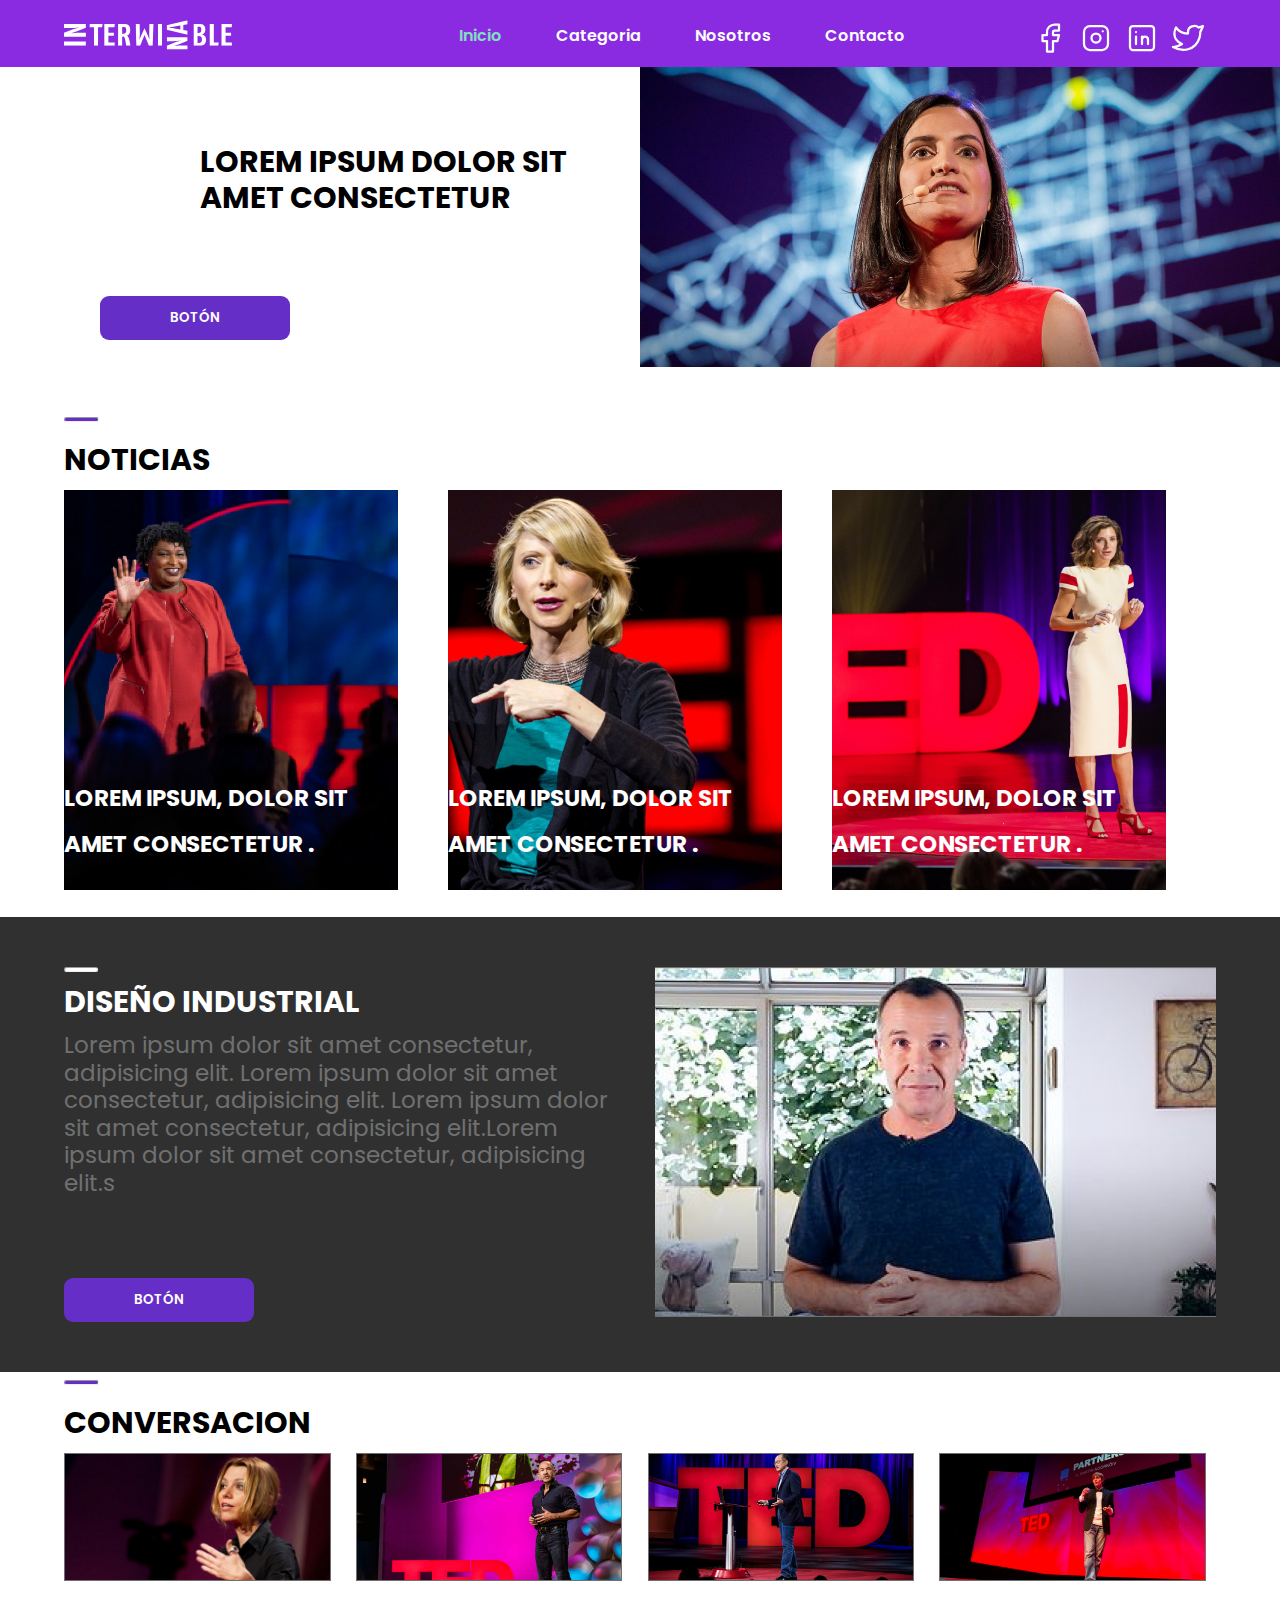
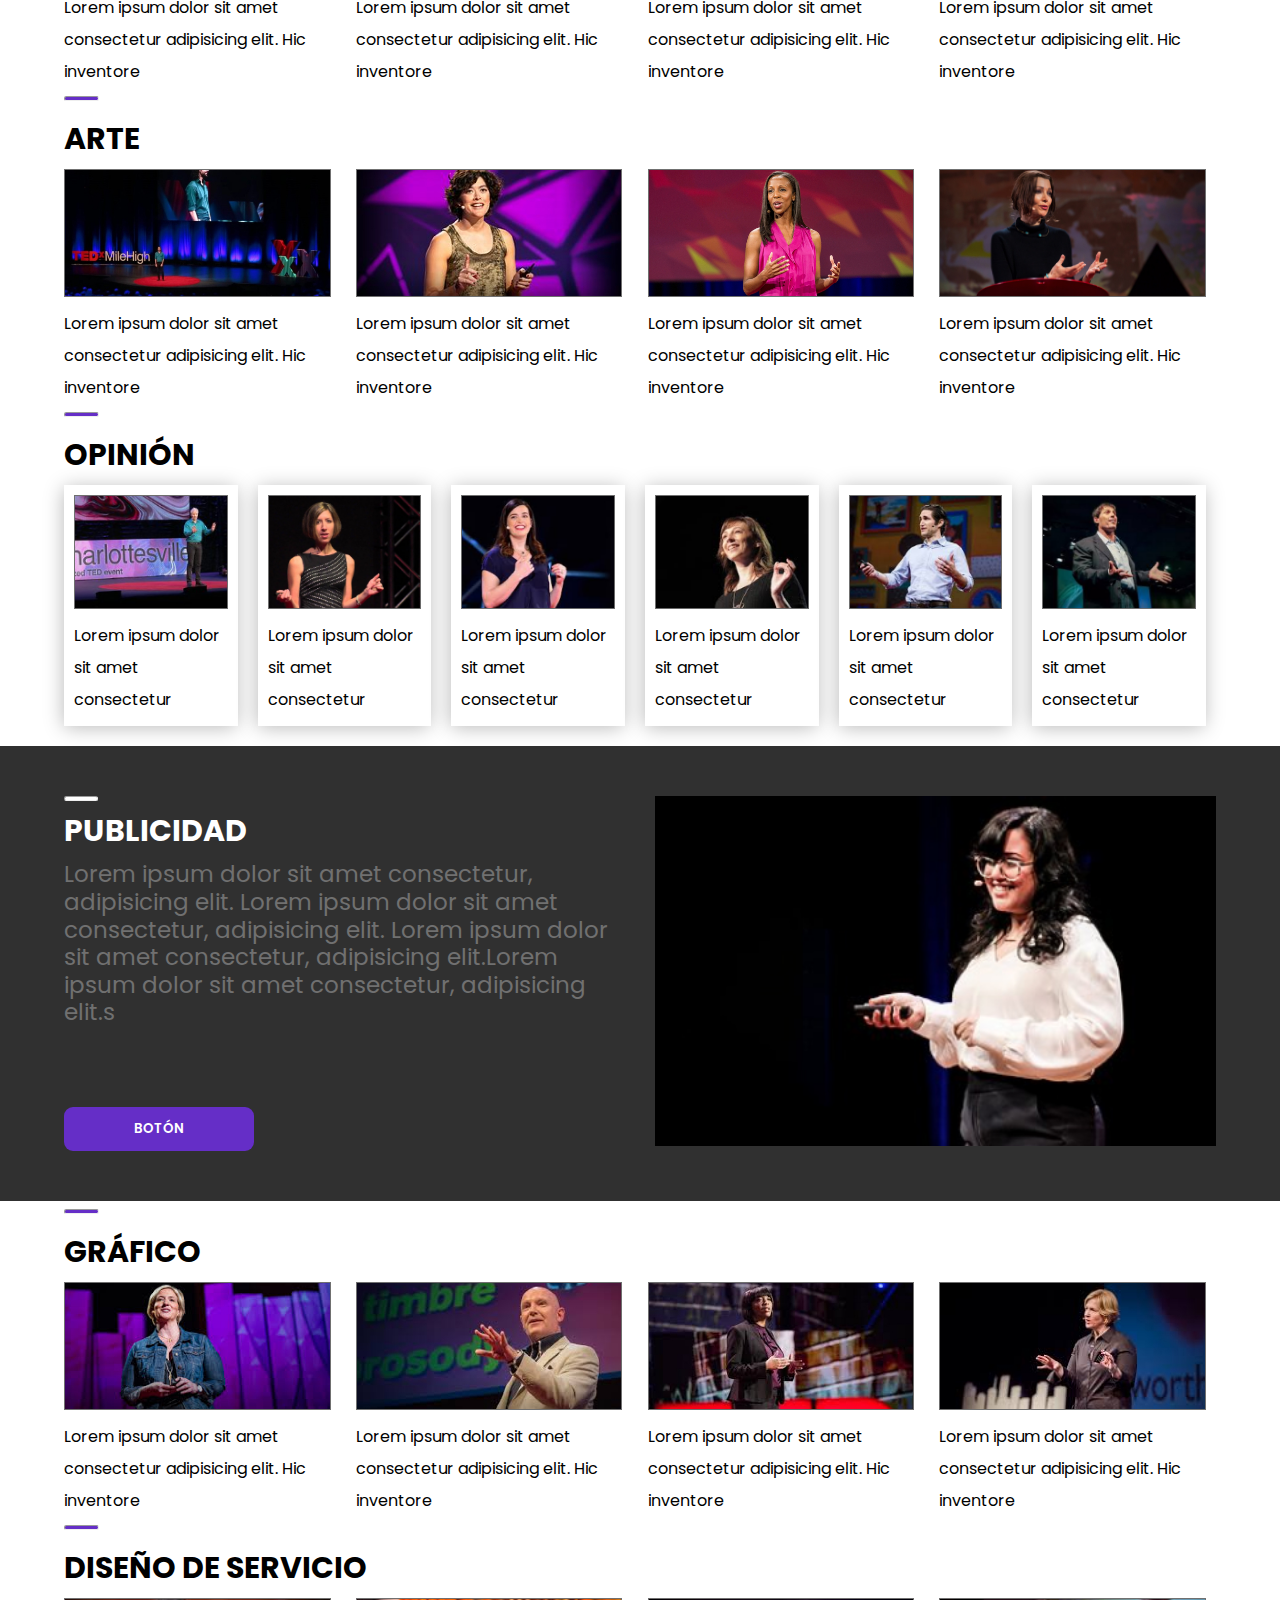
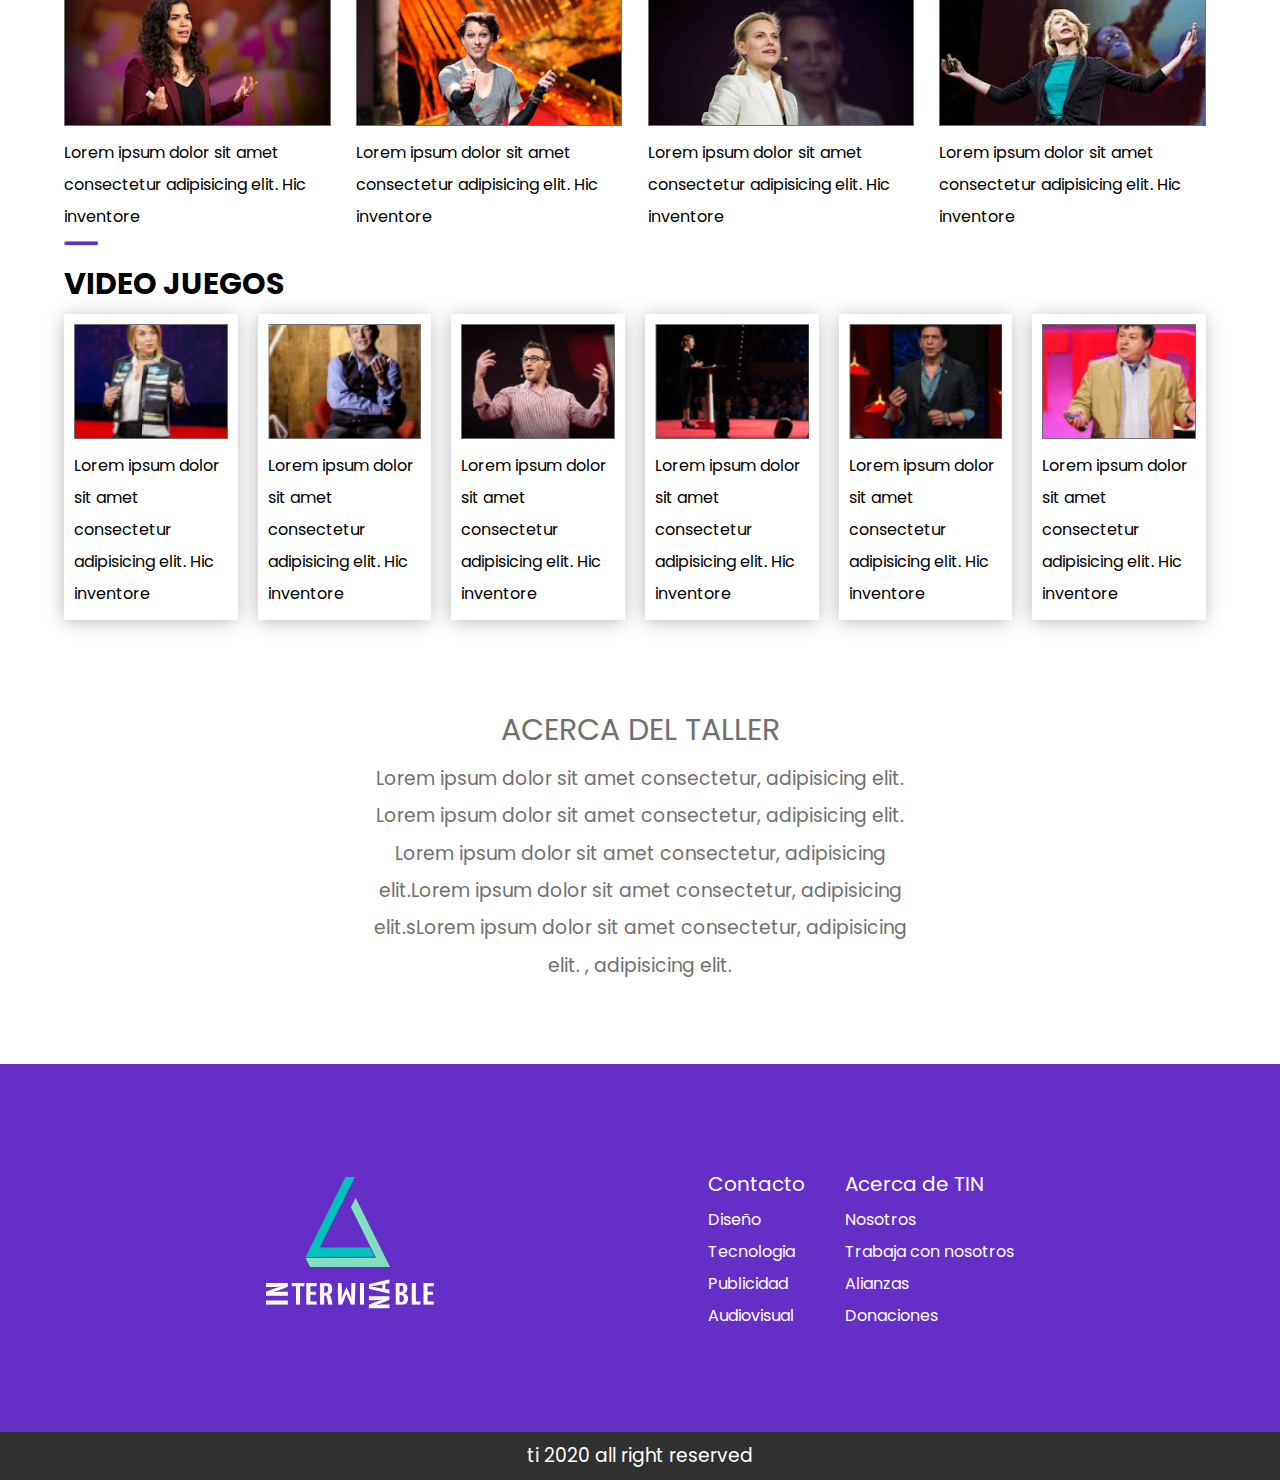
<file: index.html>
<!DOCTYPE html>
<html lang="en">

<head>
    <meta charset="UTF-8">
    <meta http-equiv="X-UA-Compatible" content="IE=edge">
    <meta name="viewport" content="width=device-width, initial-scale=1.0">
    <link rel="stylesheet" href="css/style.css">
    <link rel="preconnect" href="https://fonts.googleapis.com">
    <link rel="preconnect" href="https://fonts.gstatic.com" crossorigin>
    <link href="https://fonts.googleapis.com/css2?family=Poppins:wght@400;600;700&display=swap" rel="stylesheet">
    <title>Inicio</title>
</head>

<body>
    <header>
        <div class="contenedor">
            <div class="barra">
                <figure><img src="img/Grupo 51.svg" alt=""></figure>

                <nav class="navegacion">
                    <ul>
                        <li><a class="active" href="#">Inicio</a></li>
                        <li><a href="categorias.html">Categoria</a></li>
                        <li><a href="nosotros.html">Nosotros</a></li>
                        <li><a href="contacto.html">Contacto</a></li>


                    </ul>
                </nav>
                <div class="social">
                    <figure><svg xmlns="http://www.w3.org/2000/svg" class="icon icon-tabler icon-tabler-brand-facebook"
                            width="36" height="36" viewBox="0 0 24 24" stroke-width="1.5" stroke="#ffffff" fill="none"
                            stroke-linecap="round" stroke-linejoin="round">
                            <path stroke="none" d="M0 0h24v24H0z" fill="none" />
                            <path d="M7 10v4h3v7h4v-7h3l1 -4h-4v-2a1 1 0 0 1 1 -1h3v-4h-3a5 5 0 0 0 -5 5v2h-3" />
                        </svg></figure>
                    <figure><svg xmlns="http://www.w3.org/2000/svg" class="icon icon-tabler icon-tabler-brand-instagram"
                            width="36" height="36" viewBox="0 0 24 24" stroke-width="1.5" stroke="#ffffff" fill="none"
                            stroke-linecap="round" stroke-linejoin="round">
                            <path stroke="none" d="M0 0h24v24H0z" fill="none" />
                            <rect x="4" y="4" width="16" height="16" rx="4" />
                            <circle cx="12" cy="12" r="3" />
                            <line x1="16.5" y1="7.5" x2="16.5" y2="7.501" />
                        </svg></figure>
                    <figure><svg xmlns="http://www.w3.org/2000/svg" class="icon icon-tabler icon-tabler-brand-linkedin"
                            width="36" height="36" viewBox="0 0 24 24" stroke-width="1.5" stroke="#ffffff" fill="none"
                            stroke-linecap="round" stroke-linejoin="round">
                            <path stroke="none" d="M0 0h24v24H0z" fill="none" />
                            <rect x="4" y="4" width="16" height="16" rx="2" />
                            <line x1="8" y1="11" x2="8" y2="16" />
                            <line x1="8" y1="8" x2="8" y2="8.01" />
                            <line x1="12" y1="16" x2="12" y2="11" />
                            <path d="M16 16v-3a2 2 0 0 0 -4 0" />
                        </svg></figure>
                    <figure><svg xmlns="http://www.w3.org/2000/svg" class="icon icon-tabler icon-tabler-brand-twitter"
                            width="36" height="36" viewBox="0 0 24 24" stroke-width="1.5" stroke="#ffffff" fill="none"
                            stroke-linecap="round" stroke-linejoin="round">
                            <path stroke="none" d="M0 0h24v24H0z" fill="none" />
                            <path
                                d="M22 4.01c-1 .49 -1.98 .689 -3 .99c-1.121 -1.265 -2.783 -1.335 -4.38 -.737s-2.643 2.06 -2.62 3.737v1c-3.245 .083 -6.135 -1.395 -8 -4c0 0 -4.182 7.433 4 11c-1.872 1.247 -3.739 2.088 -6 2c3.308 1.803 6.913 2.423 10.034 1.517c3.58 -1.04 6.522 -3.723 7.651 -7.742a13.84 13.84 0 0 0 .497 -3.753c-.002 -.249 1.51 -2.772 1.818 -4.013z" />
                        </svg></figure>

                </div>

            </div>
        </div>
    </header>
    <main>
        <section class="portada">

            <section class="portada__texto">
                <h1>Lorem ipsum dolor sit amet consectetur </h1>
                <button class="boton">Botón</button>
            </section>
            <div class="portada_imagen"></div>

        </section>


        <section class=" contenedor hola_mundo">
            <hr>
            <h2>noticias</h2>
            <div class="fotos  ">
                <div class="img img1">
                    <p>Lorem ipsum, dolor sit amet consectetur .</p>
                </div>
                <div class="img img2">
                    <p>Lorem ipsum, dolor sit amet consectetur .</p>

                </div>
                <div class="img img3">
                    <p>Lorem ipsum, dolor sit amet consectetur .</p>

                </div>
            </div>

            </div>
        </section>


        <section class=" diseño ">
            <div class="contenedor contenedor__diseño">
                <div class="texto-diseño">
                    <hr>
                    <h2>diseño industrial</h2>
                    <h3>Lorem ipsum dolor sit amet consectetur, adipisicing elit.
                        Lorem ipsum dolor sit amet consectetur, adipisicing elit.
                        Lorem ipsum dolor sit amet consectetur, adipisicing elit.Lorem ipsum dolor sit amet consectetur,
                        adipisicing elit.s
                    </h3>
                    <button class="boton">Botón</button>

                </div>

                <div class="fotos2 "></div>
            </div>
            </div>
        </section>

        <section class=" contenedor">
            <hr>
            <h2>Conversacion</h2>
            <div class="grid-4">
                <figure>
                    <img src="img/image 2.jpg" alt="">
                    <figcaption>Lorem ipsum dolor sit amet consectetur adipisicing elit. Hic inventore</figcaption>
                </figure>
                <figure>
                    <img src="img/97e9446e0035ee5e7e760337063d3d47.jpg" alt="">
                    <figcaption>Lorem ipsum dolor sit amet consectetur adipisicing elit. Hic inventore</figcaption>
                </figure>

                <figure>
                    <img src="img/8ffcd0e1e04c7338376466b0ddeedad3.jpg" alt="">
                    <figcaption>Lorem ipsum dolor sit amet consectetur adipisicing elit. Hic inventore</figcaption>
                </figure>
                <figure>
                    <img src="img/15268108bbb30c4e4aead39b7882847e.jpg" alt="">
                    <figcaption>Lorem ipsum dolor sit amet consectetur adipisicing elit. Hic inventore</figcaption>
                </figure>
            </div>

        </section>
        <section class=" contenedor">
            <hr>
            <h2>arte</h2>
            <div class="grid-4">
                <figure>
                    <img src="img/469512977f399a6405be4d9817cb93b3.jpg" alt="">
                    <figcaption>Lorem ipsum dolor sit amet consectetur adipisicing elit. Hic inventore</figcaption>
                </figure>
                <figure>
                    <img src="img/437c07dbd045c037d5506c0f7f5b6a00.jpg" alt="">
                    <figcaption>Lorem ipsum dolor sit amet consectetur adipisicing elit. Hic inventore</figcaption>
                </figure>

                <figure>
                    <img src="img/4d2b37d4e74d47e308cb197624960589.jpg" alt="">
                    <figcaption>Lorem ipsum dolor sit amet consectetur adipisicing elit. Hic inventore</figcaption>
                </figure>
                <figure>
                    <img src="img/image 3.jpg" alt="">
                    <figcaption>Lorem ipsum dolor sit amet consectetur adipisicing elit. Hic inventore</figcaption>
                </figure>
            </div>

        </section>
        <section class=" contenedor">
            <hr>
            <h2>opinión</h2>
            <div class="grid-6">
                <figure>
                    <img src="img/image 4.jpg" alt="">
                    <figcaption>Lorem ipsum dolor sit amet consectetur</figcaption>
                </figure>
                <figure>
                    <img src="img/image 5.jpg" alt="">
                    <figcaption>Lorem ipsum dolor sit amet consectetur</figcaption>
                </figure>

                <figure>
                    <img src="img/4bde789010e33c410944cb90f1613bbf.jpg" alt="">
                    <figcaption>Lorem ipsum dolor sit amet consectetur</figcaption>
                </figure>
                <figure>
                    <img src="img/image 6.jpg" alt="">
                    <figcaption>Lorem ipsum dolor sit amet consectetur</figcaption>
                </figure>
                <figure>
                    <img src="img/image 7.jpg" alt="">
                    <figcaption>Lorem ipsum dolor sit amet consectetur</figcaption>
                </figure>
                <figure>
                    <img src="img/bed3ed72d3b938a8e5bcb5c8f52460c4.jpg" alt="">
                    <figcaption>Lorem ipsum dolor sit amet consectetur</figcaption>
                </figure>
            </div>
        </section>

        <section class=" diseño ">
            <div class="contenedor contenedor__diseño">
                <div class="texto-diseño">
                    <hr>
                    <h2>publicidad</h2>
                    <h3>Lorem ipsum dolor sit amet consectetur, adipisicing elit.
                        Lorem ipsum dolor sit amet consectetur, adipisicing elit.
                        Lorem ipsum dolor sit amet consectetur, adipisicing elit.Lorem ipsum dolor sit amet consectetur,
                        adipisicing elit.s
                    </h3>
                    <button class="boton">Botón</button>

                </div>

                <div class="fotos2-publicidad "></div>
            </div>
            </div>
        </section>

        <section class="contenedor">
            <hr>
            <h2>gráfico</h2>
            <div class="grid-4">
                <figure>
                    <img src="img/4dcb09cbfa1dc80ad3b12339c3a617ff.jpg" alt="">
                    <figcaption>Lorem ipsum dolor sit amet consectetur adipisicing elit. Hic inventore</figcaption>
                </figure>
                <figure>
                    <img src="img/6e776771d386bc1117e4aabf2a070919.jpg" alt="">
                    <figcaption>Lorem ipsum dolor sit amet consectetur adipisicing elit. Hic inventore</figcaption>
                </figure>

                <figure>
                    <img src="img/c865b70fad6769fa8cc23c8d087272a5.jpg" alt="">
                    <figcaption>Lorem ipsum dolor sit amet consectetur adipisicing elit. Hic inventore</figcaption>
                </figure>
                <figure>
                    <img src="img/fb29cccb134bbae69d62c164b30b18e5.jpg" alt="">
                    <figcaption>Lorem ipsum dolor sit amet consectetur adipisicing elit. Hic inventore</figcaption>
                </figure>

            </div>
        </section>
        <section class="  contenedor">
            <hr>
            <h2>diseño de servicio</h2>
            <div class="grid-4">
                <figure>
                    <img src="img/4ccb9ba8c66a89aa06730da580c33ff9.jpg" alt="">
                    <figcaption>Lorem ipsum dolor sit amet consectetur adipisicing elit. Hic inventore</figcaption>
                </figure>
                <figure>
                    <img src="img/e5abf76e1621ebcc781caf567035e62b.jpg" alt="">
                    <figcaption>Lorem ipsum dolor sit amet consectetur adipisicing elit. Hic inventore</figcaption>
                </figure>

                <figure>
                    <img src="img/eb9f095680bb0a73693a12386988e1da.jpg" alt="">
                    <figcaption>Lorem ipsum dolor sit amet consectetur adipisicing elit. Hic inventore</figcaption>
                </figure>
                <figure>
                    <img src="img/3e25f64e97c7932a2c7ac8051368ebf5.jpg" alt="">
                    <figcaption>Lorem ipsum dolor sit amet consectetur adipisicing elit. Hic inventore</figcaption>
                </figure>
            </div>
        </section>

        <section class="contenedor">
            <hr>
            <h2>video juegos</h2>
            <div class="grid-6">
                <figure>
                    <img src="img/0bf004e4dacf735b22a379a6037b4d0b.jpg" alt="">
                    <figcaption>Lorem ipsum dolor sit amet consectetur adipisicing elit. Hic inventore</figcaption>
                </figure>
                <figure>
                    <img src="img/912cdb555d77ed4e058d335f906b2012.jpg" alt="">
                    <figcaption>Lorem ipsum dolor sit amet consectetur adipisicing elit. Hic inventore</figcaption>
                </figure>

                <figure>
                    <img src="img/da77ad143df4ea1c670d89068e282ea6.jpg" alt="">
                    <figcaption>Lorem ipsum dolor sit amet consectetur adipisicing elit. Hic inventore</figcaption>
                </figure>
                <figure>
                    <img src="img/7687ba28af757a783e87db9104a8c9db.jpg" alt="">
                    <figcaption>Lorem ipsum dolor sit amet consectetur adipisicing elit. Hic inventore</figcaption>
                </figure>
                <figure>
                    <img src="img/98deca975afee77c869230a6aa675aab.jpg" alt="">
                    <figcaption>Lorem ipsum dolor sit amet consectetur adipisicing elit. Hic inventore</figcaption>
                </figure>
                <figure>
                    <img src="img/aed2007e4c8cee056fe8bf429f7588fa.jpg" alt="">
                    <figcaption>Lorem ipsum dolor sit amet consectetur adipisicing elit. Hic inventore</figcaption>
                </figure>
            </div>
        </section>

        <section class=" taller ">
            <div class="contenedor contenedor__taller">
                <div class="texto-taller">

                    <h2>Acerca del Taller</h2>
                    <h3>Lorem ipsum dolor sit amet consectetur, adipisicing elit.
                        Lorem ipsum dolor sit amet consectetur, adipisicing elit.
                        Lorem ipsum dolor sit amet consectetur, adipisicing elit.Lorem ipsum dolor sit amet consectetur,
                        adipisicing elit.sLorem ipsum dolor sit amet consectetur, adipisicing elit.
                        , adipisicing elit.

                    </h3>


                </div>


            </div>
            </div>
        </section>
    </main>
    <section class="final  ">
        <div class=" contenedor__final">
            <div class="texto-final contenedor">
                <div class="imgf">
                    <figure> <img src="img/Grupo 96.svg" alt=""> </figure>
                    <figure> <img src="img/Grupo 51.svg" alt=""> </figure>
                </div>
                <div class="contactos">

                    <ul class="contacto ">
                        <li>
                            <p> Contacto </p>
                        </li>
                        <li>Diseño</li>
                        <li>Tecnologia</li>
                        <li>Publicidad</li>
                        <li>Audiovisual</li>
                    </ul>

                    <ul class="contacto">
                        <li>
                            <p> Acerca de TIN </p>
                        </li>
                        <li>Nosotros</li>
                        <li>Trabaja con nosotros</li>
                        <li>Alianzas</li>
                        <li>Donaciones</li>
                    </ul>
                </div>
            </div>
        </div>
    </section>
    <footer class="footer">
        <h3>ti 2020 all right reserved</h3>
    </footer>

</body>

</html>
</file>
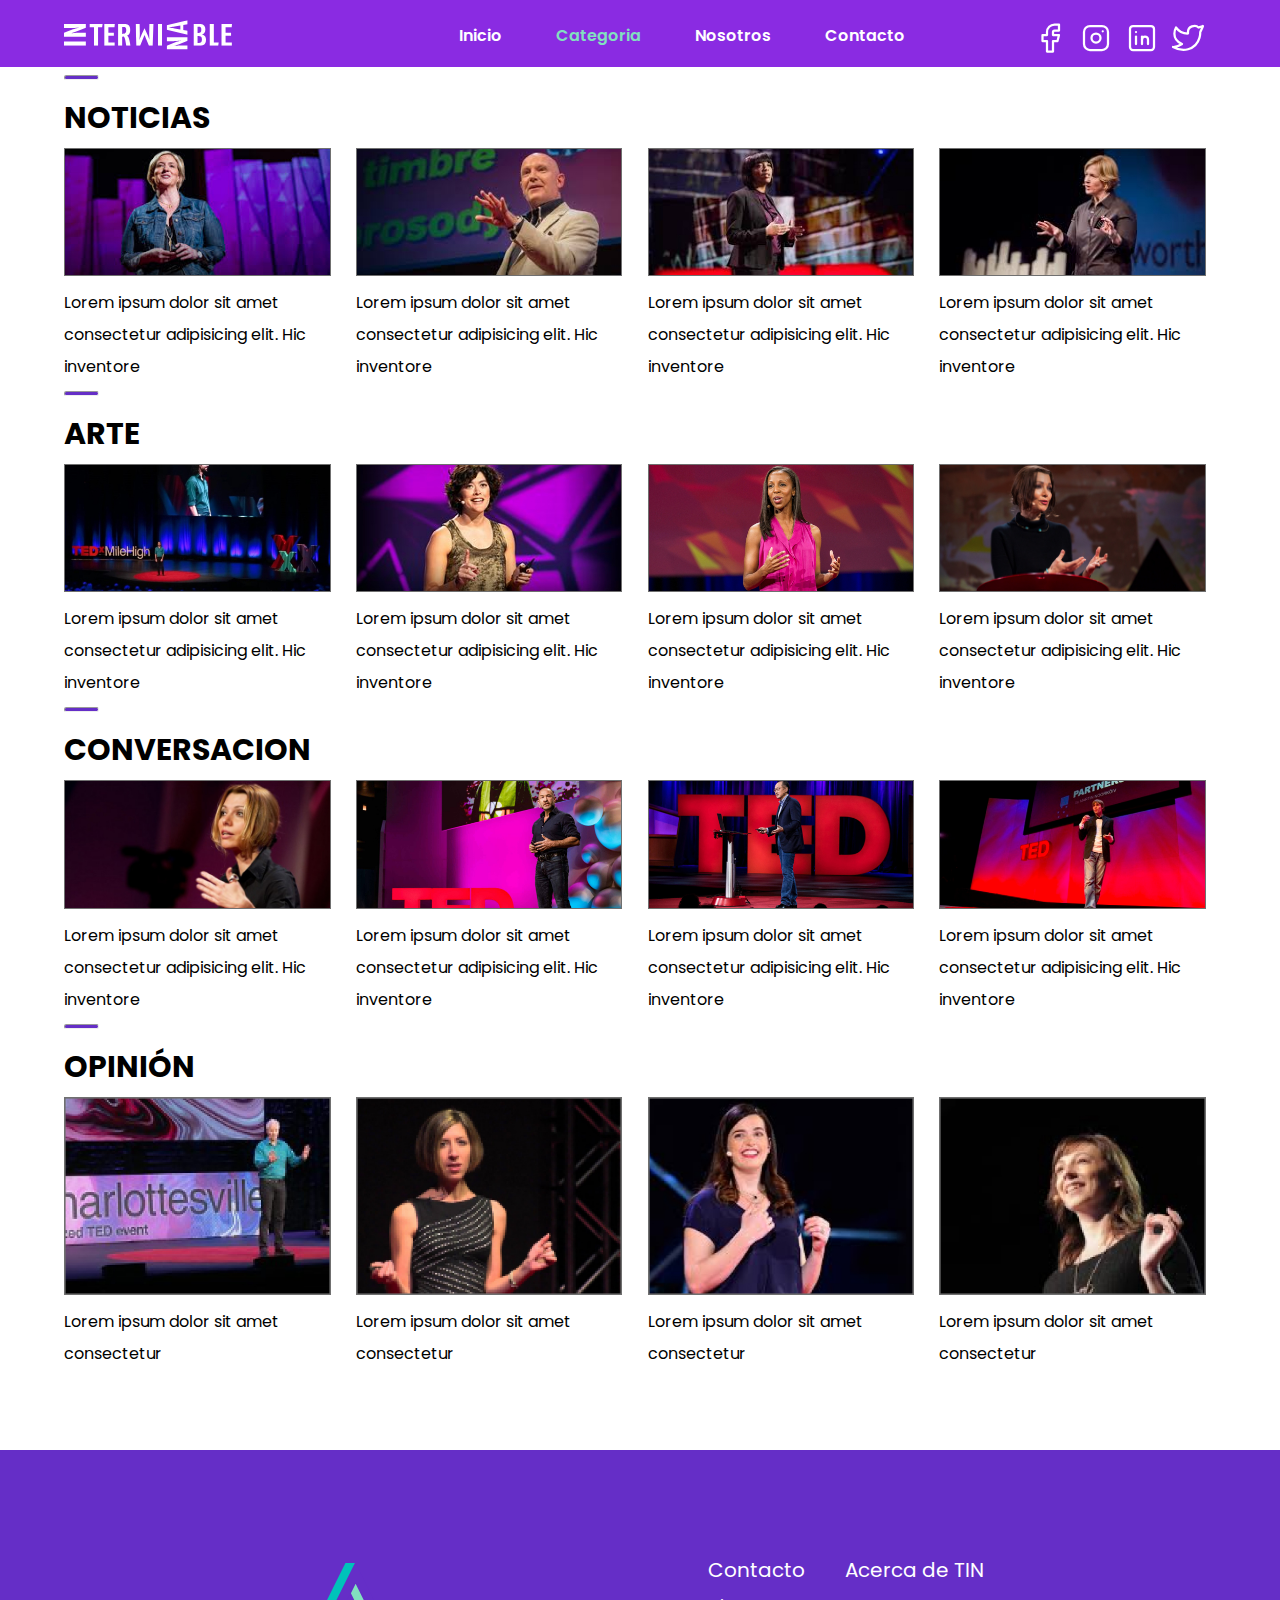
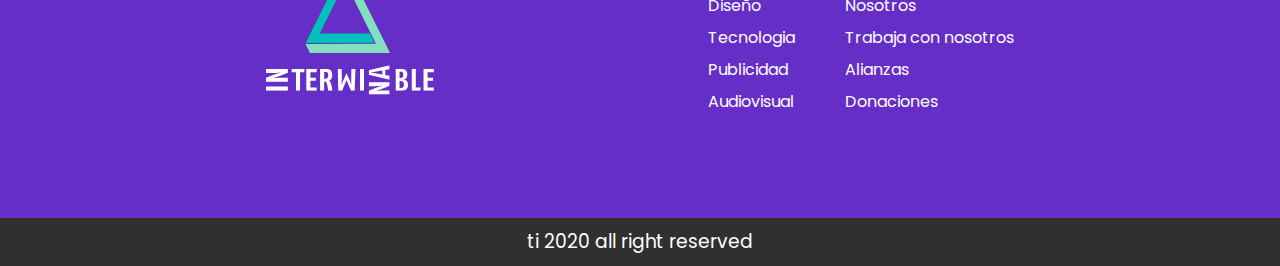
<file: categorias.html>
<!DOCTYPE html>
<html lang="en">

<head>
    <meta charset="UTF-8">
    <meta http-equiv="X-UA-Compatible" content="IE=edge">
    <meta name="viewport" content="width=device-width, initial-scale=1.0">
    <link rel="stylesheet" href="css/style.css">
    <link rel="preconnect" href="https://fonts.googleapis.com">
    <link rel="preconnect" href="https://fonts.gstatic.com" crossorigin>
    <link href="https://fonts.googleapis.com/css2?family=Poppins:wght@400;600;700&display=swap" rel="stylesheet">
    <title>Categoria</title>
</head>

<body>
    <header>
        <div class="contenedor">
            <div class="barra">
                <figure><img src="img/Grupo 51.svg" alt=""></figure>

                <nav class="navegacion">
                    <ul>
                        <li><a href="index.html">Inicio</a></li>
                        <li><a class="active" href="#">Categoria</a></li>
                        <li><a href="nosotros.html">Nosotros</a></li>
                        <li><a href="contacto.html">Contacto</a></li>


                    </ul>
                </nav>
                <div class="social">
                    <figure><svg xmlns="http://www.w3.org/2000/svg" class="icon icon-tabler icon-tabler-brand-facebook"
                            width="36" height="36" viewBox="0 0 24 24" stroke-width="1.5" stroke="#ffffff" fill="none"
                            stroke-linecap="round" stroke-linejoin="round">
                            <path stroke="none" d="M0 0h24v24H0z" fill="none" />
                            <path d="M7 10v4h3v7h4v-7h3l1 -4h-4v-2a1 1 0 0 1 1 -1h3v-4h-3a5 5 0 0 0 -5 5v2h-3" />
                        </svg></figure>
                    <figure><svg xmlns="http://www.w3.org/2000/svg" class="icon icon-tabler icon-tabler-brand-instagram"
                            width="36" height="36" viewBox="0 0 24 24" stroke-width="1.5" stroke="#ffffff" fill="none"
                            stroke-linecap="round" stroke-linejoin="round">
                            <path stroke="none" d="M0 0h24v24H0z" fill="none" />
                            <rect x="4" y="4" width="16" height="16" rx="4" />
                            <circle cx="12" cy="12" r="3" />
                            <line x1="16.5" y1="7.5" x2="16.5" y2="7.501" />
                        </svg></figure>
                    <figure><svg xmlns="http://www.w3.org/2000/svg" class="icon icon-tabler icon-tabler-brand-linkedin"
                            width="36" height="36" viewBox="0 0 24 24" stroke-width="1.5" stroke="#ffffff" fill="none"
                            stroke-linecap="round" stroke-linejoin="round">
                            <path stroke="none" d="M0 0h24v24H0z" fill="none" />
                            <rect x="4" y="4" width="16" height="16" rx="2" />
                            <line x1="8" y1="11" x2="8" y2="16" />
                            <line x1="8" y1="8" x2="8" y2="8.01" />
                            <line x1="12" y1="16" x2="12" y2="11" />
                            <path d="M16 16v-3a2 2 0 0 0 -4 0" />
                        </svg></figure>
                    <figure><svg xmlns="http://www.w3.org/2000/svg" class="icon icon-tabler icon-tabler-brand-twitter"
                            width="36" height="36" viewBox="0 0 24 24" stroke-width="1.5" stroke="#ffffff" fill="none"
                            stroke-linecap="round" stroke-linejoin="round">
                            <path stroke="none" d="M0 0h24v24H0z" fill="none" />
                            <path
                                d="M22 4.01c-1 .49 -1.98 .689 -3 .99c-1.121 -1.265 -2.783 -1.335 -4.38 -.737s-2.643 2.06 -2.62 3.737v1c-3.245 .083 -6.135 -1.395 -8 -4c0 0 -4.182 7.433 4 11c-1.872 1.247 -3.739 2.088 -6 2c3.308 1.803 6.913 2.423 10.034 1.517c3.58 -1.04 6.522 -3.723 7.651 -7.742a13.84 13.84 0 0 0 .497 -3.753c-.002 -.249 1.51 -2.772 1.818 -4.013z" />
                        </svg></figure>

                </div>

            </div>
        </div>
    </header>
    <main>

        <section class="contenedor">
            <hr>
            <h2>Noticias</h2>
            <div class="grid-4">
                <figure>
                    <img src="img/4dcb09cbfa1dc80ad3b12339c3a617ff.jpg" alt="">
                    <figcaption>Lorem ipsum dolor sit amet consectetur adipisicing elit. Hic inventore</figcaption>
                </figure>
                <figure>
                    <img src="img/6e776771d386bc1117e4aabf2a070919.jpg" alt="">
                    <figcaption>Lorem ipsum dolor sit amet consectetur adipisicing elit. Hic inventore</figcaption>
                </figure>

                <figure>
                    <img src="img/c865b70fad6769fa8cc23c8d087272a5.jpg" alt="">
                    <figcaption>Lorem ipsum dolor sit amet consectetur adipisicing elit. Hic inventore</figcaption>
                </figure>
                <figure>
                    <img src="img/fb29cccb134bbae69d62c164b30b18e5.jpg" alt="">
                    <figcaption>Lorem ipsum dolor sit amet consectetur adipisicing elit. Hic inventore</figcaption>
                </figure>

            </div>
        </section>
        <section class=" contenedor">
            <hr>
            <h2>arte</h2>
            <div class="grid-4">
                <figure>
                    <img src="img/469512977f399a6405be4d9817cb93b3.jpg" alt="">
                    <figcaption>Lorem ipsum dolor sit amet consectetur adipisicing elit. Hic inventore</figcaption>
                </figure>
                <figure>
                    <img src="img/437c07dbd045c037d5506c0f7f5b6a00.jpg" alt="">
                    <figcaption>Lorem ipsum dolor sit amet consectetur adipisicing elit. Hic inventore</figcaption>
                </figure>

                <figure>
                    <img src="img/4d2b37d4e74d47e308cb197624960589.jpg" alt="">
                    <figcaption>Lorem ipsum dolor sit amet consectetur adipisicing elit. Hic inventore</figcaption>
                </figure>
                <figure>
                    <img src="img/image 3.jpg" alt="">
                    <figcaption>Lorem ipsum dolor sit amet consectetur adipisicing elit. Hic inventore</figcaption>
                </figure>
            </div>

        </section>
        <section class=" contenedor">
            <hr>
            <h2>Conversacion</h2>
            <div class="grid-4">
                <figure>
                    <img src="img/image 2.jpg" alt="">
                    <figcaption>Lorem ipsum dolor sit amet consectetur adipisicing elit. Hic inventore</figcaption>
                </figure>
                <figure>
                    <img src="img/97e9446e0035ee5e7e760337063d3d47.jpg" alt="">
                    <figcaption>Lorem ipsum dolor sit amet consectetur adipisicing elit. Hic inventore</figcaption>
                </figure>

                <figure>
                    <img src="img/8ffcd0e1e04c7338376466b0ddeedad3.jpg" alt="">
                    <figcaption>Lorem ipsum dolor sit amet consectetur adipisicing elit. Hic inventore</figcaption>
                </figure>
                <figure>
                    <img src="img/15268108bbb30c4e4aead39b7882847e.jpg" alt="">
                    <figcaption>Lorem ipsum dolor sit amet consectetur adipisicing elit. Hic inventore</figcaption>
                </figure>
            </div>

        </section>
        <section class=" contenedor">
            <hr>
            <h2>opinión</h2>
            <div class="grid-4">
                <figure>
                    <img src="img/image 4.jpg" alt="">
                    <figcaption>Lorem ipsum dolor sit amet consectetur</figcaption>
                </figure>
                <figure>
                    <img src="img/image 5.jpg" alt="">
                    <figcaption>Lorem ipsum dolor sit amet consectetur</figcaption>
                </figure>

                <figure>
                    <img src="img/4bde789010e33c410944cb90f1613bbf.jpg" alt="">
                    <figcaption>Lorem ipsum dolor sit amet consectetur</figcaption>
                </figure>
                <figure>
                    <img src="img/image 6.jpg" alt="">
                    <figcaption>Lorem ipsum dolor sit amet consectetur</figcaption>
                </figure>

            </div>
        </section>

    </main>
    <section class="final  ">
        <div class=" contenedor__final">
            <div class="texto-final contenedor">
                <div class="imgf">
                    <figure> <img src="img/Grupo 96.svg" alt=""> </figure>
                    <figure> <img src="img/Grupo 51.svg" alt=""> </figure>
                </div>
                <div class="contactos">

                    <ul class="contacto ">
                        <li>
                            <p> Contacto </p>
                        </li>
                        <li>Diseño</li>
                        <li>Tecnologia</li>
                        <li>Publicidad</li>
                        <li>Audiovisual</li>
                    </ul>

                    <ul class="contacto">
                        <li>
                            <p> Acerca de TIN </p>
                        </li>
                        <li>Nosotros</li>
                        <li>Trabaja con nosotros</li>
                        <li>Alianzas</li>
                        <li>Donaciones</li>
                    </ul>
                </div>
            </div>
        </div>
    </section>
    <footer class="footer">
        <h3>ti 2020 all right reserved</h3>
    </footer>


</body>

</html>
</file>
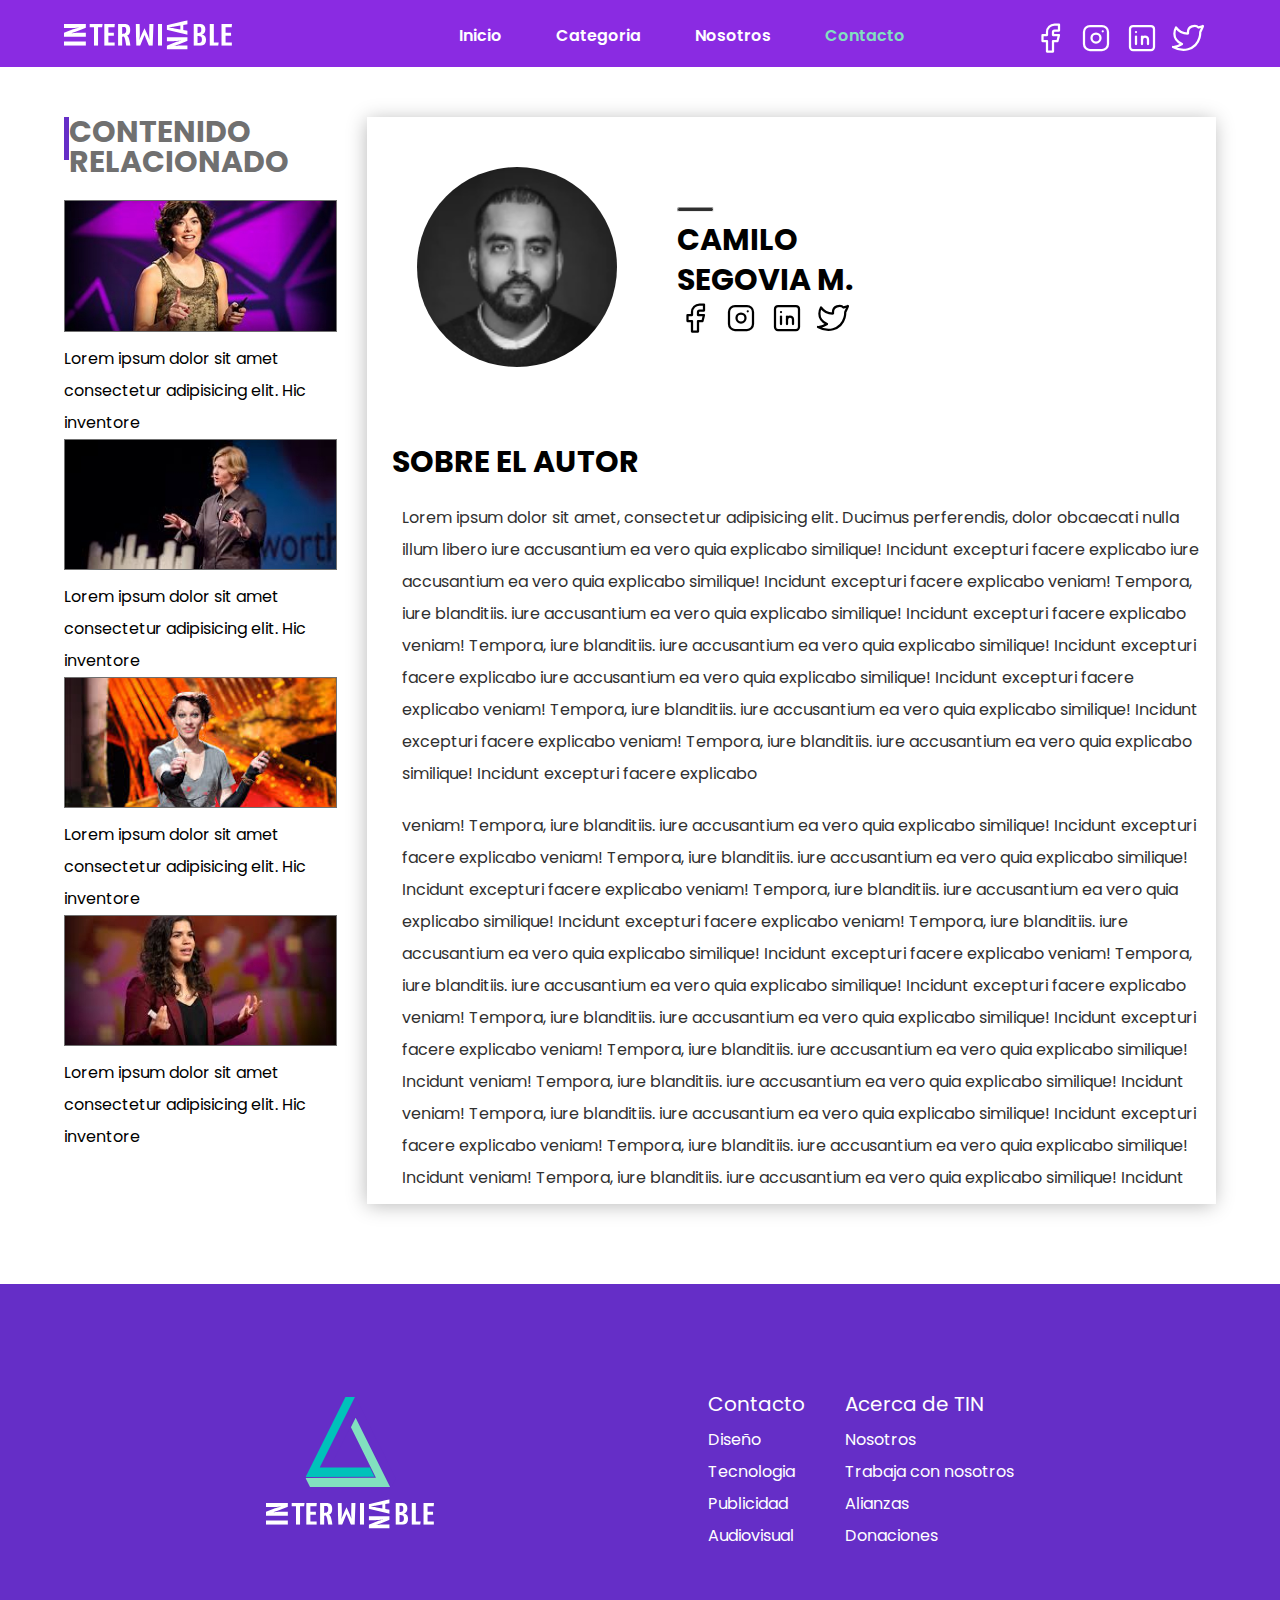
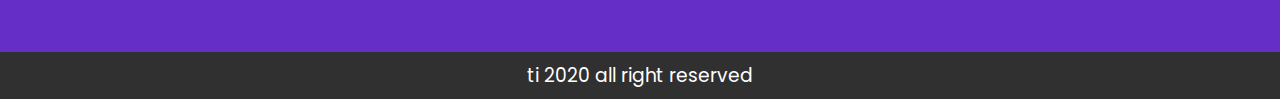
<file: contacto.html>
<!DOCTYPE html>
<html lang="en">

<head>
    <meta charset="UTF-8">
    <meta http-equiv="X-UA-Compatible" content="IE=edge">
    <meta name="viewport" content="width=device-width, initial-scale=1.0">
    <link rel="stylesheet" href="css/style.css">
    <link rel="preconnect" href="https://fonts.googleapis.com">
    <link rel="preconnect" href="https://fonts.gstatic.com" crossorigin>
    <link href="https://fonts.googleapis.com/css2?family=Poppins:wght@400;600;700&display=swap" rel="stylesheet">

    <title>Contacto</title>
</head>

<body>
    <header>
        <div class="contenedor">
            <div class="barra">
                <figure><img src="img/Grupo 51.svg" alt=""></figure>

                <nav class="navegacion">
                    <ul>
                        <li><a href="index.html">Inicio</a></li>
                        <li><a href="categorias.html">Categoria</a></li>
                        <li><a href="nosotros.html">Nosotros</a></li>
                        <li><a class="active" href="">Contacto</a></li>


                    </ul>
                </nav>
                <div class="social">
                    <figure><svg xmlns="http://www.w3.org/2000/svg" class="icon icon-tabler icon-tabler-brand-facebook"
                            width="36" height="36" viewBox="0 0 24 24" stroke-width="1.5" stroke="#ffffff" fill="none"
                            stroke-linecap="round" stroke-linejoin="round">
                            <path stroke="none" d="M0 0h24v24H0z" fill="none" />
                            <path d="M7 10v4h3v7h4v-7h3l1 -4h-4v-2a1 1 0 0 1 1 -1h3v-4h-3a5 5 0 0 0 -5 5v2h-3" />
                        </svg></figure>
                    <figure><svg xmlns="http://www.w3.org/2000/svg" class="icon icon-tabler icon-tabler-brand-instagram"
                            width="36" height="36" viewBox="0 0 24 24" stroke-width="1.5" stroke="#ffffff" fill="none"
                            stroke-linecap="round" stroke-linejoin="round">
                            <path stroke="none" d="M0 0h24v24H0z" fill="none" />
                            <rect x="4" y="4" width="16" height="16" rx="4" />
                            <circle cx="12" cy="12" r="3" />
                            <line x1="16.5" y1="7.5" x2="16.5" y2="7.501" />
                        </svg></figure>
                    <figure><svg xmlns="http://www.w3.org/2000/svg" class="icon icon-tabler icon-tabler-brand-linkedin"
                            width="36" height="36" viewBox="0 0 24 24" stroke-width="1.5" stroke="#ffffff" fill="none"
                            stroke-linecap="round" stroke-linejoin="round">
                            <path stroke="none" d="M0 0h24v24H0z" fill="none" />
                            <rect x="4" y="4" width="16" height="16" rx="2" />
                            <line x1="8" y1="11" x2="8" y2="16" />
                            <line x1="8" y1="8" x2="8" y2="8.01" />
                            <line x1="12" y1="16" x2="12" y2="11" />
                            <path d="M16 16v-3a2 2 0 0 0 -4 0" />
                        </svg></figure>
                    <figure><svg xmlns="http://www.w3.org/2000/svg" class="icon icon-tabler icon-tabler-brand-twitter"
                            width="36" height="36" viewBox="0 0 24 24" stroke-width="1.5" stroke="#ffffff" fill="none"
                            stroke-linecap="round" stroke-linejoin="round">
                            <path stroke="none" d="M0 0h24v24H0z" fill="none" />
                            <path
                                d="M22 4.01c-1 .49 -1.98 .689 -3 .99c-1.121 -1.265 -2.783 -1.335 -4.38 -.737s-2.643 2.06 -2.62 3.737v1c-3.245 .083 -6.135 -1.395 -8 -4c0 0 -4.182 7.433 4 11c-1.872 1.247 -3.739 2.088 -6 2c3.308 1.803 6.913 2.423 10.034 1.517c3.58 -1.04 6.522 -3.723 7.651 -7.742a13.84 13.84 0 0 0 .497 -3.753c-.002 -.249 1.51 -2.772 1.818 -4.013z" />
                        </svg></figure>

                </div>

            </div>
        </div>
    </header>

    <main>
        <section class="grid-2 contenedor">
            <aside class="aside">
                <div class="vertical">

                    <h2>Contenido Relacionado</h2>
                </div>

                <figure>
                    <img src="img/437c07dbd045c037d5506c0f7f5b6a00.jpg" alt="">
                    <figcaption>Lorem ipsum dolor sit amet consectetur adipisicing elit. Hic inventore</figcaption>
                </figure>
                <figure>
                    <img src="img/fb29cccb134bbae69d62c164b30b18e5.jpg" alt="">
                    <figcaption>Lorem ipsum dolor sit amet consectetur adipisicing elit. Hic inventore</figcaption>
                </figure>
                <figure>
                    <img src="img/e5abf76e1621ebcc781caf567035e62b.jpg" alt="">
                    <figcaption>Lorem ipsum dolor sit amet consectetur adipisicing elit. Hic inventore</figcaption>
                </figure>
                <figure>
                    <img src="img/4ccb9ba8c66a89aa06730da580c33ff9.jpg" alt="">
                    <figcaption>Lorem ipsum dolor sit amet consectetur adipisicing elit. Hic inventore</figcaption>
                </figure>

            </aside>

            <article>
                <div class="img-con">

                    <figure>
                        <img src="img/4063ceb0f5d21584233bfd6e17df0ed4 (image).jpg" alt="">
                    </figure>
                    <div class="camilo">
                        <hr>
                        <h1>Camilo</h1>
                        <h1>Segovia M.</h1>

                        <div class="social social-camilo">
                            <figure><svg xmlns="http://www.w3.org/2000/svg"
                                    class="icon icon-tabler icon-tabler-brand-facebook" width="36" height="36"
                                    viewBox="0 0 24 24" stroke-width="1.5" stroke="#000000" fill="none"
                                    stroke-linecap="round" stroke-linejoin="round">
                                    <path stroke="none" d="M0 0h24v24H0z" fill="none" />
                                    <path
                                        d="M7 10v4h3v7h4v-7h3l1 -4h-4v-2a1 1 0 0 1 1 -1h3v-4h-3a5 5 0 0 0 -5 5v2h-3" />
                                </svg></figure>
                            <figure><svg xmlns="http://www.w3.org/2000/svg"
                                    class="icon icon-tabler icon-tabler-brand-instagram" width="36" height="36"
                                    viewBox="0 0 24 24" stroke-width="1.5" stroke="#000000" fill="none"
                                    stroke-linecap="round" stroke-linejoin="round">
                                    <path stroke="none" d="M0 0h24v24H0z" fill="none" />
                                    <rect x="4" y="4" width="16" height="16" rx="4" />
                                    <circle cx="12" cy="12" r="3" />
                                    <line x1="16.5" y1="7.5" x2="16.5" y2="7.501" />
                                </svg></figure>
                            <figure><svg xmlns="http://www.w3.org/2000/svg"
                                    class="icon icon-tabler icon-tabler-brand-linkedin" width="36" height="36"
                                    viewBox="0 0 24 24" stroke-width="1.5" stroke="#000000" fill="none"
                                    stroke-linecap="round" stroke-linejoin="round">
                                    <path stroke="none" d="M0 0h24v24H0z" fill="none" />
                                    <rect x="4" y="4" width="16" height="16" rx="2" />
                                    <line x1="8" y1="11" x2="8" y2="16" />
                                    <line x1="8" y1="8" x2="8" y2="8.01" />
                                    <line x1="12" y1="16" x2="12" y2="11" />
                                    <path d="M16 16v-3a2 2 0 0 0 -4 0" />
                                </svg></figure>
                            <figure><svg xmlns="http://www.w3.org/2000/svg"
                                    class="icon icon-tabler icon-tabler-brand-twitter" width="36" height="36"
                                    viewBox="0 0 24 24" stroke-width="1.5" stroke="#000000" fill="none"
                                    stroke-linecap="round" stroke-linejoin="round">
                                    <path stroke="none" d="M0 0h24v24H0z" fill="none" />
                                    <path
                                        d="M22 4.01c-1 .49 -1.98 .689 -3 .99c-1.121 -1.265 -2.783 -1.335 -4.38 -.737s-2.643 2.06 -2.62 3.737v1c-3.245 .083 -6.135 -1.395 -8 -4c0 0 -4.182 7.433 4 11c-1.872 1.247 -3.739 2.088 -6 2c3.308 1.803 6.913 2.423 10.034 1.517c3.58 -1.04 6.522 -3.723 7.651 -7.742a13.84 13.84 0 0 0 .497 -3.753c-.002 -.249 1.51 -2.772 1.818 -4.013z" />
                                </svg></figure>

                        </div>
                    </div>
                </div>
                <div class="autor">

                    <h1>Sobre El autor</h1>
                    <p>Lorem ipsum dolor sit amet, consectetur adipisicing elit. Ducimus perferendis, dolor obcaecati
                        nulla
                        illum libero
                        iure accusantium ea vero quia explicabo similique! Incidunt excepturi facere explicabo
                        iure accusantium ea vero quia explicabo similique! Incidunt excepturi facere explicabo
                        veniam! Tempora, iure blanditiis. iure accusantium ea vero quia explicabo similique! Incidunt
                        excepturi facere explicabo
                        veniam! Tempora, iure blanditiis. iure accusantium ea vero quia explicabo similique! Incidunt
                        excepturi facere explicabo
                        iure accusantium ea vero quia explicabo similique! Incidunt excepturi facere explicabo
                        veniam! Tempora, iure blanditiis. iure accusantium ea vero quia explicabo similique! Incidunt
                        excepturi facere explicabo veniam! Tempora, iure blanditiis. iure accusantium ea vero quia
                        explicabo
                        similique! Incidunt
                        excepturi facere explicabo
                    </p>

                    <p>
                        veniam! Tempora, iure blanditiis. iure accusantium ea vero quia explicabo similique! Incidunt
                        excepturi facere explicabo
                        veniam! Tempora, iure blanditiis. iure accusantium ea vero quia explicabo similique! Incidunt
                        excepturi facere explicabo
                        veniam! Tempora, iure blanditiis. iure accusantium ea vero quia explicabo similique! Incidunt
                        excepturi facere explicabo
                        veniam! Tempora, iure blanditiis. iure accusantium ea vero quia explicabo similique! Incidunt
                        excepturi facere explicabo
                        veniam! Tempora, iure blanditiis. iure accusantium ea vero quia explicabo similique! Incidunt
                        excepturi facere explicabo
                        veniam! Tempora, iure blanditiis. iure accusantium ea vero quia explicabo similique! Incidunt
                        excepturi facere explicabo
                        veniam! Tempora, iure blanditiis. iure accusantium ea vero quia explicabo similique! Incidunt
                        veniam! Tempora, iure blanditiis. iure accusantium ea vero quia explicabo similique! Incidunt
                        veniam! Tempora, iure blanditiis. iure accusantium ea vero quia explicabo similique! Incidunt
                        excepturi facere explicabo
                        veniam! Tempora, iure blanditiis. iure accusantium ea vero quia explicabo similique! Incidunt
                        veniam! Tempora, iure blanditiis. iure accusantium ea vero quia explicabo similique! Incidunt
                    </p>
                </div>

            </article>

        </section>
    </main>
    <section class="final  ">
        <div class=" contenedor__final">
            <div class="texto-final contenedor">
                <div class="imgf">
                    <figure> <img src="img/Grupo 96.svg" alt=""> </figure>
                    <figure> <img src="img/Grupo 51.svg" alt=""> </figure>
                </div>
                <div class="contactos">

                    <ul class="contacto ">
                        <li>
                            <p> Contacto </p>
                        </li>
                        <li>Diseño</li>
                        <li>Tecnologia</li>
                        <li>Publicidad</li>
                        <li>Audiovisual</li>
                    </ul>

                    <ul class="contacto">
                        <li>
                            <p> Acerca de TIN </p>
                        </li>
                        <li>Nosotros</li>
                        <li>Trabaja con nosotros</li>
                        <li>Alianzas</li>
                        <li>Donaciones</li>
                    </ul>
                </div>
            </div>
        </div>
    </section>
    <footer class="footer">
        <h3>ti 2020 all right reserved</h3>
    </footer>











</body>

</html>
</file>
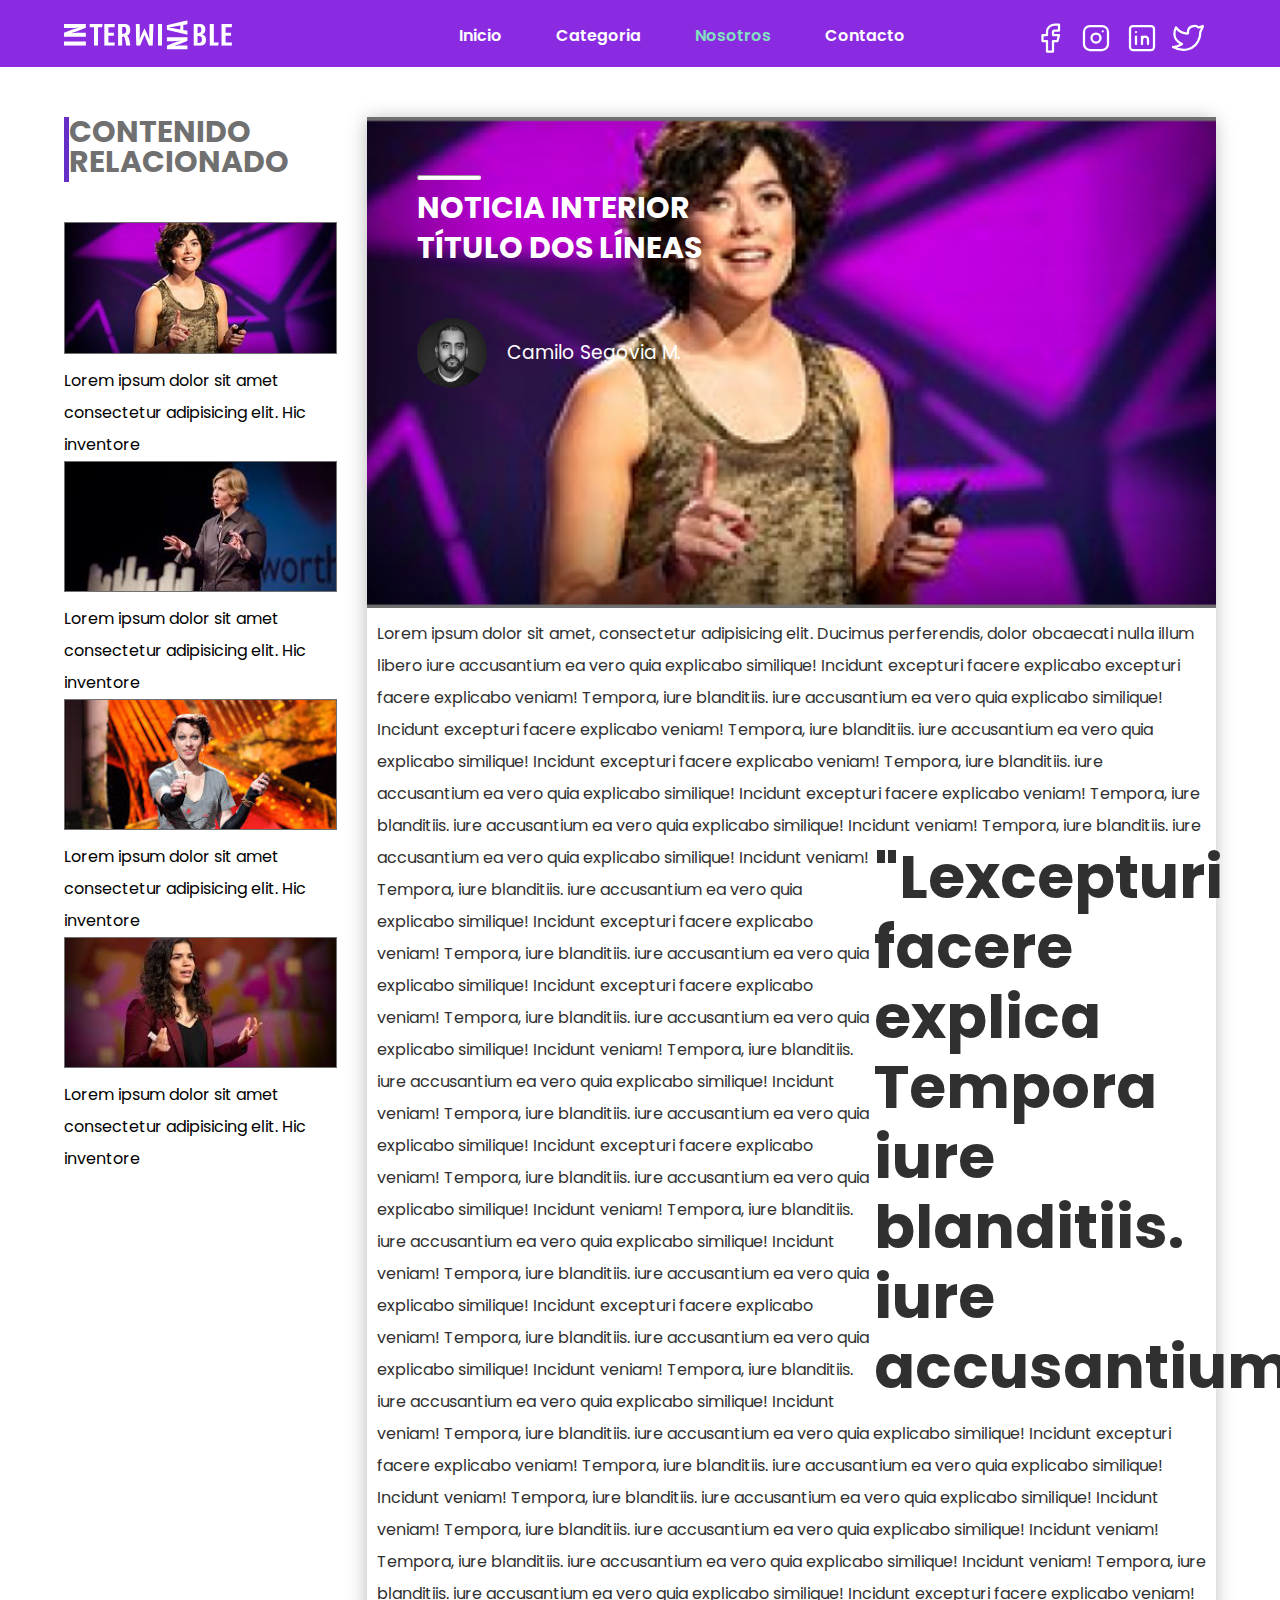
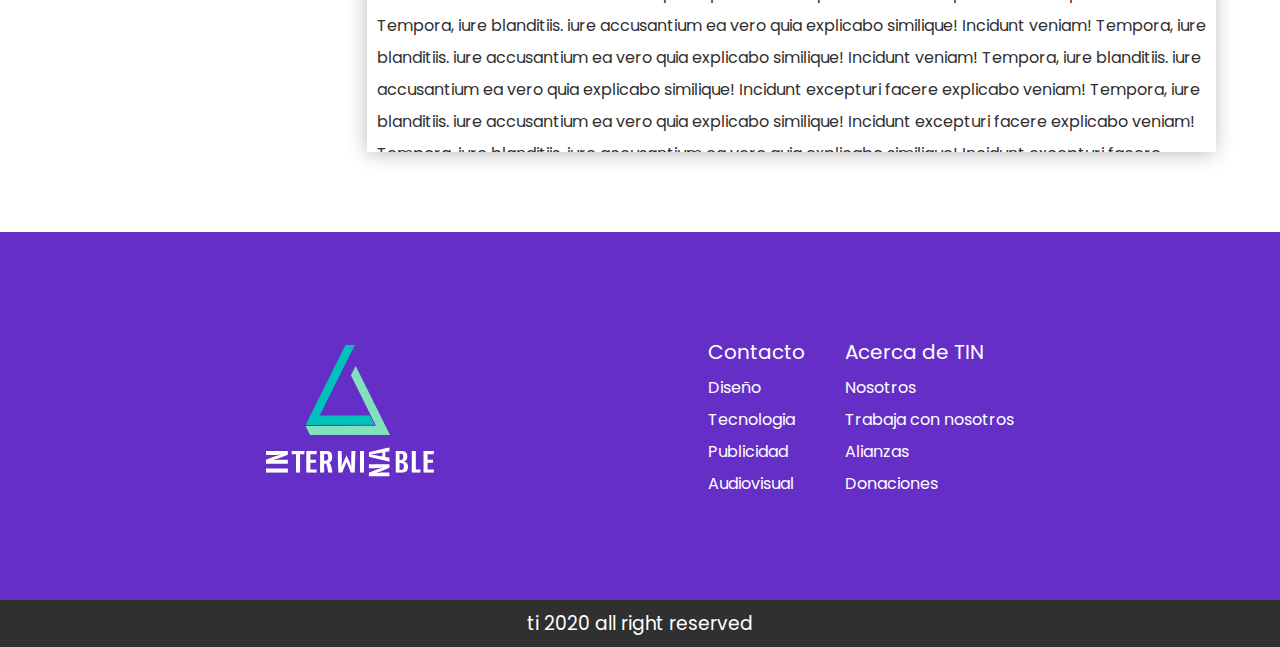
<file: nosotros.html>
<!DOCTYPE html>
<html lang="en">

<head>
    <meta charset="UTF-8">
    <meta http-equiv="X-UA-Compatible" content="IE=edge">
    <meta name="viewport" content="width=device-width, initial-scale=1.0">
    <link rel="stylesheet" href="css/style.css">
    <link rel="preconnect" href="https://fonts.googleapis.com">
    <link rel="preconnect" href="https://fonts.gstatic.com" crossorigin>
    <link href="https://fonts.googleapis.com/css2?family=Poppins:wght@400;600;700&display=swap" rel="stylesheet">

    <title>Nosotros</title>
</head>

<body>
    <header>
        <div class="contenedor">
            <div class="barra">
                <figure><img src="img/Grupo 51.svg" alt=""></figure>

                <nav class="navegacion">
                    <ul>
                        <li><a href="index.html">Inicio</a></li>
                        <li><a href="categorias.html">Categoria</a></li>
                        <li><a class="active" href="#">Nosotros</a></li>
                        <li><a href="contacto.html">Contacto</a></li>


                    </ul>
                </nav>
                <div class="social">
                    <figure><svg xmlns="http://www.w3.org/2000/svg" class="icon icon-tabler icon-tabler-brand-facebook"
                            width="36" height="36" viewBox="0 0 24 24" stroke-width="1.5" stroke="#ffffff" fill="none"
                            stroke-linecap="round" stroke-linejoin="round">
                            <path stroke="none" d="M0 0h24v24H0z" fill="none" />
                            <path d="M7 10v4h3v7h4v-7h3l1 -4h-4v-2a1 1 0 0 1 1 -1h3v-4h-3a5 5 0 0 0 -5 5v2h-3" />
                        </svg></figure>
                    <figure><svg xmlns="http://www.w3.org/2000/svg" class="icon icon-tabler icon-tabler-brand-instagram"
                            width="36" height="36" viewBox="0 0 24 24" stroke-width="1.5" stroke="#ffffff" fill="none"
                            stroke-linecap="round" stroke-linejoin="round">
                            <path stroke="none" d="M0 0h24v24H0z" fill="none" />
                            <rect x="4" y="4" width="16" height="16" rx="4" />
                            <circle cx="12" cy="12" r="3" />
                            <line x1="16.5" y1="7.5" x2="16.5" y2="7.501" />
                        </svg></figure>
                    <figure><svg xmlns="http://www.w3.org/2000/svg" class="icon icon-tabler icon-tabler-brand-linkedin"
                            width="36" height="36" viewBox="0 0 24 24" stroke-width="1.5" stroke="#ffffff" fill="none"
                            stroke-linecap="round" stroke-linejoin="round">
                            <path stroke="none" d="M0 0h24v24H0z" fill="none" />
                            <rect x="4" y="4" width="16" height="16" rx="2" />
                            <line x1="8" y1="11" x2="8" y2="16" />
                            <line x1="8" y1="8" x2="8" y2="8.01" />
                            <line x1="12" y1="16" x2="12" y2="11" />
                            <path d="M16 16v-3a2 2 0 0 0 -4 0" />
                        </svg></figure>
                    <figure><svg xmlns="http://www.w3.org/2000/svg" class="icon icon-tabler icon-tabler-brand-twitter"
                            width="36" height="36" viewBox="0 0 24 24" stroke-width="1.5" stroke="#ffffff" fill="none"
                            stroke-linecap="round" stroke-linejoin="round">
                            <path stroke="none" d="M0 0h24v24H0z" fill="none" />
                            <path
                                d="M22 4.01c-1 .49 -1.98 .689 -3 .99c-1.121 -1.265 -2.783 -1.335 -4.38 -.737s-2.643 2.06 -2.62 3.737v1c-3.245 .083 -6.135 -1.395 -8 -4c0 0 -4.182 7.433 4 11c-1.872 1.247 -3.739 2.088 -6 2c3.308 1.803 6.913 2.423 10.034 1.517c3.58 -1.04 6.522 -3.723 7.651 -7.742a13.84 13.84 0 0 0 .497 -3.753c-.002 -.249 1.51 -2.772 1.818 -4.013z" />
                        </svg></figure>

                </div>

            </div>
        </div>
    </header>

    <main>
        <section class="grid-2 contenedor">
            <aside class="aside">
                <div class="vertical">

                    <h2>Contenido Relacionado</h2>
                </div>

                <figure>
                    <img src="img/437c07dbd045c037d5506c0f7f5b6a00.jpg" alt="">
                    <figcaption>Lorem ipsum dolor sit amet consectetur adipisicing elit. Hic inventore</figcaption>
                </figure>
                <figure>
                    <img src="img/fb29cccb134bbae69d62c164b30b18e5.jpg" alt="">
                    <figcaption>Lorem ipsum dolor sit amet consectetur adipisicing elit. Hic inventore</figcaption>
                </figure>
                <figure>
                    <img src="img/e5abf76e1621ebcc781caf567035e62b.jpg" alt="">
                    <figcaption>Lorem ipsum dolor sit amet consectetur adipisicing elit. Hic inventore</figcaption>
                </figure>
                <figure>
                    <img src="img/4ccb9ba8c66a89aa06730da580c33ff9.jpg" alt="">
                    <figcaption>Lorem ipsum dolor sit amet consectetur adipisicing elit. Hic inventore</figcaption>
                </figure>

            </aside>

            <article>
                <div class="img-nos">
                    <hr>
                    <h1>Noticia interior</h1>
                    <h2>Título dos líneas</h2>
                    <figure>
                        <img src="img/4063ceb0f5d21584233bfd6e17df0ed4 (image).jpg" alt="">
                        <h3>Camilo Segovia M.</h3>
                    </figure>
                </div>
                <p>Lorem ipsum dolor sit amet, consectetur adipisicing elit. Ducimus perferendis, dolor obcaecati nulla
                    illum libero
                    iure accusantium ea vero quia explicabo similique! Incidunt excepturi facere explicabo

                    excepturi facere explicabo
                    veniam! Tempora, iure blanditiis. iure accusantium ea vero quia explicabo similique! Incidunt
                    excepturi facere explicabo
                    veniam! Tempora, iure blanditiis. iure accusantium ea vero quia explicabo similique! Incidunt
                    excepturi facere explicabo
                    veniam! Tempora, iure blanditiis. iure accusantium ea vero quia explicabo similique! Incidunt
                    excepturi facere explicabo
                    veniam! Tempora, iure blanditiis. iure accusantium ea vero quia explicabo similique! Incidunt
                    veniam! Tempora, iure blanditiis. iure accusantium ea vero quia explicabo similique! Incidunt


                    <span class="parrafo">
                        "Lexcepturi facere explica Tempora iure blanditiis. iure accusantium"
                    </span>
                    veniam! Tempora, iure blanditiis. iure accusantium ea vero quia explicabo similique! Incidunt
                    excepturi facere explicabo
                    veniam! Tempora, iure blanditiis. iure accusantium ea vero quia explicabo similique! Incidunt
                    excepturi facere explicabo
                    veniam! Tempora, iure blanditiis. iure accusantium ea vero quia explicabo similique! Incidunt
                    veniam! Tempora, iure blanditiis. iure accusantium ea vero quia explicabo similique! Incidunt
                    veniam! Tempora, iure blanditiis. iure accusantium ea vero quia explicabo similique! Incidunt
                    excepturi facere explicabo
                    veniam! Tempora, iure blanditiis. iure accusantium ea vero quia explicabo similique! Incidunt
                    veniam! Tempora, iure blanditiis. iure accusantium ea vero quia explicabo similique! Incidunt
                    veniam! Tempora, iure blanditiis. iure accusantium ea vero quia explicabo similique! Incidunt
                    excepturi facere explicabo
                    veniam! Tempora, iure blanditiis. iure accusantium ea vero quia explicabo similique! Incidunt
                    veniam! Tempora, iure blanditiis. iure accusantium ea vero quia explicabo similique! Incidunt
                    veniam! Tempora, iure blanditiis. iure accusantium ea vero quia explicabo similique! Incidunt
                    excepturi facere explicabo
                    veniam! Tempora, iure blanditiis. iure accusantium ea vero quia explicabo similique! Incidunt
                    veniam! Tempora, iure blanditiis. iure accusantium ea vero quia explicabo similique! Incidunt
                    veniam! Tempora, iure blanditiis. iure accusantium ea vero quia explicabo similique! Incidunt
                    veniam! Tempora, iure blanditiis. iure accusantium ea vero quia explicabo similique! Incidunt
                    veniam! Tempora, iure blanditiis. iure accusantium ea vero quia explicabo similique! Incidunt
                    excepturi facere explicabo
                    veniam! Tempora, iure blanditiis. iure accusantium ea vero quia explicabo similique! Incidunt
                    veniam! Tempora, iure blanditiis. iure accusantium ea vero quia explicabo similique! Incidunt
                    veniam! Tempora, iure blanditiis. iure accusantium ea vero quia explicabo similique! Incidunt
                    excepturi facere explicabo
                    veniam! Tempora, iure blanditiis. iure accusantium ea vero quia explicabo similique! Incidunt
                    excepturi facere explicabo
                    veniam! Tempora, iure blanditiis. iure accusantium ea vero quia explicabo similique! Incidunt
                    excepturi facere explicabo
                    veniam! Tempora, iure blanditiis. iure accusantium ea vero quia explicabo similique! Incidunt
                    excepturi facere explicabo
                    veniam! Tempora, iure blanditiis. iure accusantium ea vero quia explicabo similique! Incidunt
                    excepturi facere explicabo
                    veniam! Tempora, iure blanditiis. iure accusantium ea vero quia explicabo similique! Incidunt
                    excepturi facere explicabo
                    veniam! Tempora, iure blanditiis. iure accusantium ea vero quia explicabo similique! Incidunt
                    veniam! Tempora, iure blanditiis. iure accusantium ea vero quia explicabo similique! Incidunt

                </p>

            </article>

        </section>
    </main>
    <section class="final  ">
        <div class=" contenedor__final">
            <div class="texto-final contenedor">
                <div class="imgf">
                    <figure> <img src="img/Grupo 96.svg" alt=""> </figure>
                    <figure> <img src="img/Grupo 51.svg" alt=""> </figure>
                </div>
                <div class="contactos">

                    <ul class="contacto ">
                        <li>
                            <p> Contacto </p>
                        </li>
                        <li>Diseño</li>
                        <li>Tecnologia</li>
                        <li>Publicidad</li>
                        <li>Audiovisual</li>
                    </ul>

                    <ul class="contacto">
                        <li>
                            <p> Acerca de TIN </p>
                        </li>
                        <li>Nosotros</li>
                        <li>Trabaja con nosotros</li>
                        <li>Alianzas</li>
                        <li>Donaciones</li>
                    </ul>
                </div>
            </div>
        </div>
    </section>
    <footer class="footer">
        <h3>ti 2020 all right reserved</h3>
    </footer>











</body>

</html>
</file>
<file: css/style.css>
:root {
  --fuente-principal: "Poppins", sans-serif;
  --regular: 400;
  --semi-bold: 600;
  --bold: 700;

  --titulos: 3rem;
  --texto: 2.3rem;

  --morado: #652ec7;
  --gris: #707070;
  --gris-oscuro: #303030;
  --blanco: #ffffff;
  --verde: #82e0bf;
}

html {
  box-sizing: border-box;
  font-size: 62.5%; /*1 rem = 10 px*/
}
.margen {
  margin: 0;
}
*,
*:before,
*:after {
  box-sizing: inherit;
}
body {
  font-family: var(--fuente-principal);
  font-size: 1.6rem;
  line-height: 2;
  margin: 0;
  padding: 0;
}
figure {
  margin: 0;
  margin-right: 1rem;
}
/**Globales*/
a {
  text-decoration: none;
  font-family: var(--fuente-principal);
  font-weight: var(--semi-bold);
  color: var(--blanco);
}
a.active {
  font-family: var(--fuente-principal);

  text-decoration: none;
  color: var(--verde);
}
ul,
h1,
h2,
h3 {
  margin: 0;
}
h1,
h2 {
  font-family: var(--fuente-principal);

  font-size: var(--titulos);
  text-transform: uppercase;
}

img {
  max-width: 100%;
}
button {
  font-family: var(--fuente-principal);
  font-weight: var(--semi-bold);
  text-transform: uppercase;
  padding: 1.2rem 7rem;
  background-color: var(--morado);
  color: var(--blanco);
  border-radius: 0.9rem;
  margin-right: 25rem;
  margin-top: 8rem;
  border: none;
}
hr {
  background-color: var(--morado);
  border-radius: 0.9rem;
  margin-left: 0;
  height: 0.5rem;
  width: 3%;
}
article p {
  margin: 0;
  padding: 1rem;
  color: var(--gris-oscuro);
}
article {
  overflow-y: clip;
  -webkit-box-shadow: -1px 2px 19px -1px rgba(0, 0, 0, 0.29);
  -moz-box-shadow: -1px 2px 19px -1px rgba(0, 0, 0, 0.29);
  box-shadow: -1px 2px 19px -1px rgba(0, 0, 0, 0.29);
}

/*Barra*/
header {
  background-color: blueviolet;
}
.contenedor {
  width: 90%;
  margin: 0 auto;
}

.barra {
  display: flex;
  justify-content: space-between;
  padding-top: 2rem;
}

.social {
  display: flex;
}
.portada {
  display: grid;
  grid-template-columns: repeat(2, 1fr);
}
.navegacion li {
  list-style: none;
  display: inline;
  margin-left: 5rem;
}

.portada_imagen {
  height: 30rem;
  background-image: url(../img/portada-persona.jpg);

  background-repeat: no-repeat;
  background-size: cover;
  background-position: center center;
}
.portada__texto {
  display: flex;
  flex-direction: column;
  justify-content: center;
  align-items: center;
  line-height: 1.2;
  padding-top: 5rem;
}
.portada__texto h1 {
  margin-left: 20rem;
  text-align: left;
}

/*NOTICIAS*/
.fotos {
  display: grid;
  grid-template-columns: repeat(3, 1fr);
}
.hola_mundo {
  margin-top: 5rem;
  height: 50rem;
}
.img {
  display: flex;
  align-items: flex-end;
  height: 40rem;
  max-width: 100%;
  margin-right: 5rem;
  color: var(--blanco);
  font-size: var(--texto);
  font-family: var(--fuente-principal);
  font-weight: var(--bold);
  text-transform: uppercase;
}
.img1 {
  background-repeat: no-repeat;
  background-size: cover;
  background-position: center center;
  background-image: url(../img/image\ 1.jpg);
}
.img2 {
  background-repeat: no-repeat;
  background-size: cover;
  background-position: center center;
  background-image: url(../img/2557d83ac773259bb35a8b56c81f052d.jpg);
}
.img3 {
  background-repeat: no-repeat;
  background-size: cover;
  background-position: center center;
  background-image: url(../img/6d4aac1d26659726b68598417eee681c.jpg);
}
/*DISEÑO INDUSTRIAL*/
.diseño {
  background-color: var(--gris-oscuro);
  color: var(--blanco);
}
.contenedor__diseño hr {
  background-color: var(--blanco);
}
.contenedor__diseño {
  padding: 5rem 0;
  display: grid;
  grid-template-columns: 1fr 1fr;
  column-gap: 3rem;
}
.texto-diseño {
  display: flex;
  flex-direction: column;
  justify-content: center;
  align-items: flex-start;
}
.texto-diseño h3 {
  font-weight: var(--regular);
  font-size: var(--texto);
  line-height: 1.2;
}
.texto-diseño hr {
  margin: 0;
  width: 6%;
}

.fotos2 {
  height: 35rem;
  background-repeat: no-repeat;
  background-size: cover;
  background-position: center center;
  background-image: url(../img/1a73ec32c5ea46a983d1e91b96083902.jpg);
}
/*CONVERSACION*/
.grid-4 {
  display: grid;
  grid-template-columns: repeat(4, 1fr);
  column-gap: 1.5rem;
}
/*ARTE*/
.grid-6 {
  margin-bottom: 2rem;
  display: grid;
  grid-template-columns: repeat(6, 1fr);
  column-gap: 1rem;
}
.grid-6 figure {
  padding: 1rem;
  -webkit-box-shadow: -1px 2px 19px -1px rgba(0, 0, 0, 0.29);
  -moz-box-shadow: -1px 2px 19px -1px rgba(0, 0, 0, 0.29);
  box-shadow: -1px 2px 19px -1px rgba(0, 0, 0, 0.29);
}

.fotos2-publicidad {
  height: 35rem;

  background-repeat: no-repeat;
  background-size: cover;
  background-position: center center;

  background-image: url(../img/110b2badbbbc713a2ef8565b4b9b7c29.jpg);

  background-size: cover;
}
.contenedor__taller {
  margin-top: 8rem;
  text-align: center;
  /* padding: 10rem; */
}
.texto-taller h2,
h3 {
  color: var(--gris);
  font-weight: var(--regular);
}
.texto-taller h3 {
  padding: 0 30rem;
}

/*FINAL*/
.final {
  margin-top: 8rem;
}
.contenedor__final {
  padding: 10rem;
  background-color: var(--morado);
}
.texto-final {
  display: flex;
  justify-content: space-around;
}
.imgf {
  display: flex;
  flex-direction: column;
  align-items: center;
  justify-content: center;
}
.contactos {
  display: flex;
}

.contacto {
  display: flex;
  flex-direction: column;
}

.contacto li {
  list-style: none;
  color: var(--blanco);
}
.contacto p {
  margin: 0;
  font-size: 2rem;
}
.footer {
  background-color: var(--gris-oscuro);
}
.footer h3 {
  text-align: center;
  color: var(--blanco);
  padding: 0.5rem;
  margin: 0;
}

/*NOSOTROS*/
.grid-2 {
  margin-top: 5rem;
  display: grid;
  grid-template-columns: 1fr 3fr;
  column-gap: 2rem;
}
.vertical {
  border-left: thick solid var(--morado);
  line-height: 3rem;
  margin-bottom: 4rem;
  color: var(--gris);
  height: 4%;
}

.img-nos {
  color: var(--blanco);

  line-height: 4rem;
  height: 30%;
  padding-left: 5rem;
  padding-top: 5rem;
  background-repeat: no-repeat;
  background-size: cover;
  background-position: top center;
  background-image: url(../img/437c07dbd045c037d5506c0f7f5b6a00.jpg);
}

.img-nos hr {
  background-color: var(--blanco);
  width: 8%;
}
.img-nos img {
  width: 7rem;
  height: 7rem;
  border-radius: 15rem;
}
.img-nos figure {
  margin-top: 5rem;
  display: flex;
  align-items: center;
  gap: 2rem;
}
.img-nos figure h3 {
  color: var(--blanco);
}

.parrafo {
  float: right;
  width: 40%;

  line-height: 7rem;
  font-size: 6rem;
  font-weight: var(--bold);
}

/*Contacto*/
.img-con {
  display: flex;
  justify-content: flex-start;
  align-items: center;
  line-height: 4rem;
}
.camilo hr {
  background-color: var(--gris-oscuro);
  width: 20%;
}
.img-con img {
  padding: 5rem;
  width: 30rem;
  height: 30rem;
  border-radius: 15rem;
}
.camilo {
  display: flex;
  flex-direction: column;
  align-items: flex-start;
}
.autor {
  padding-left: 2.5rem;
}
</file>
